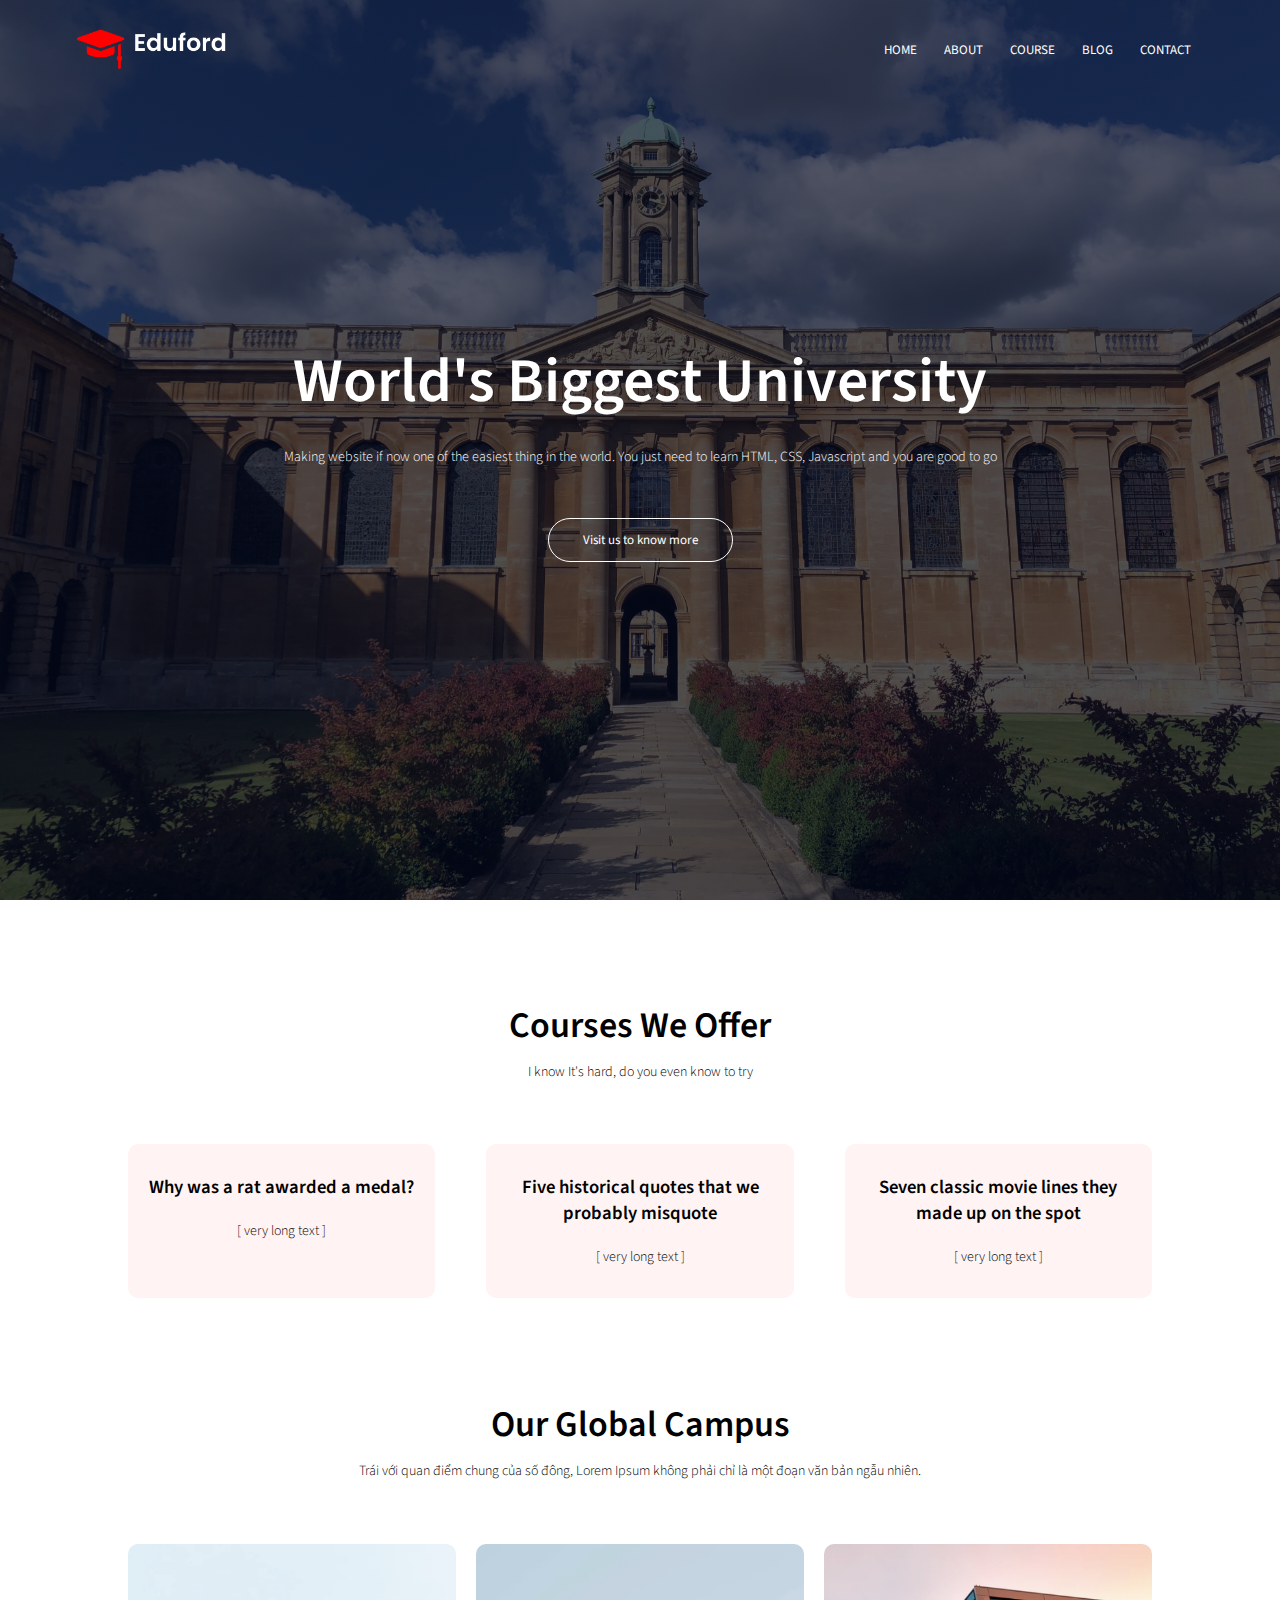
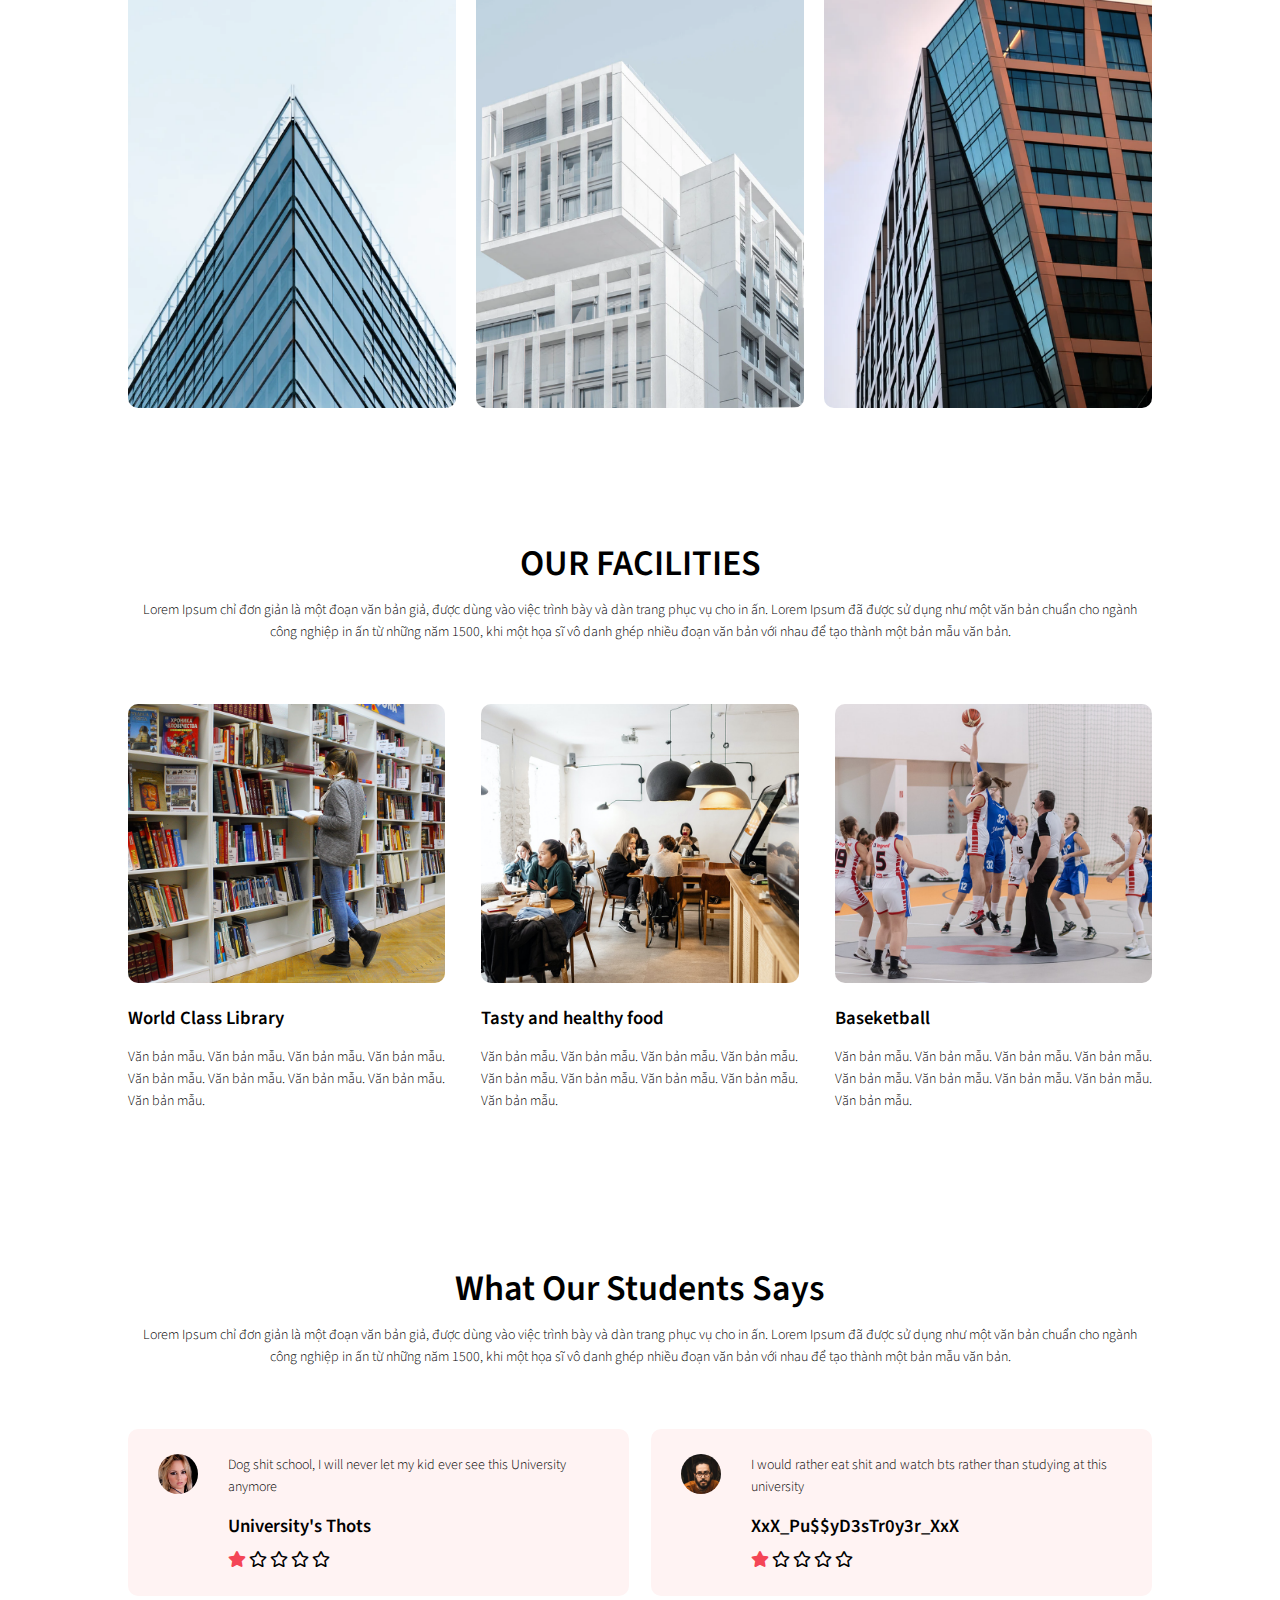
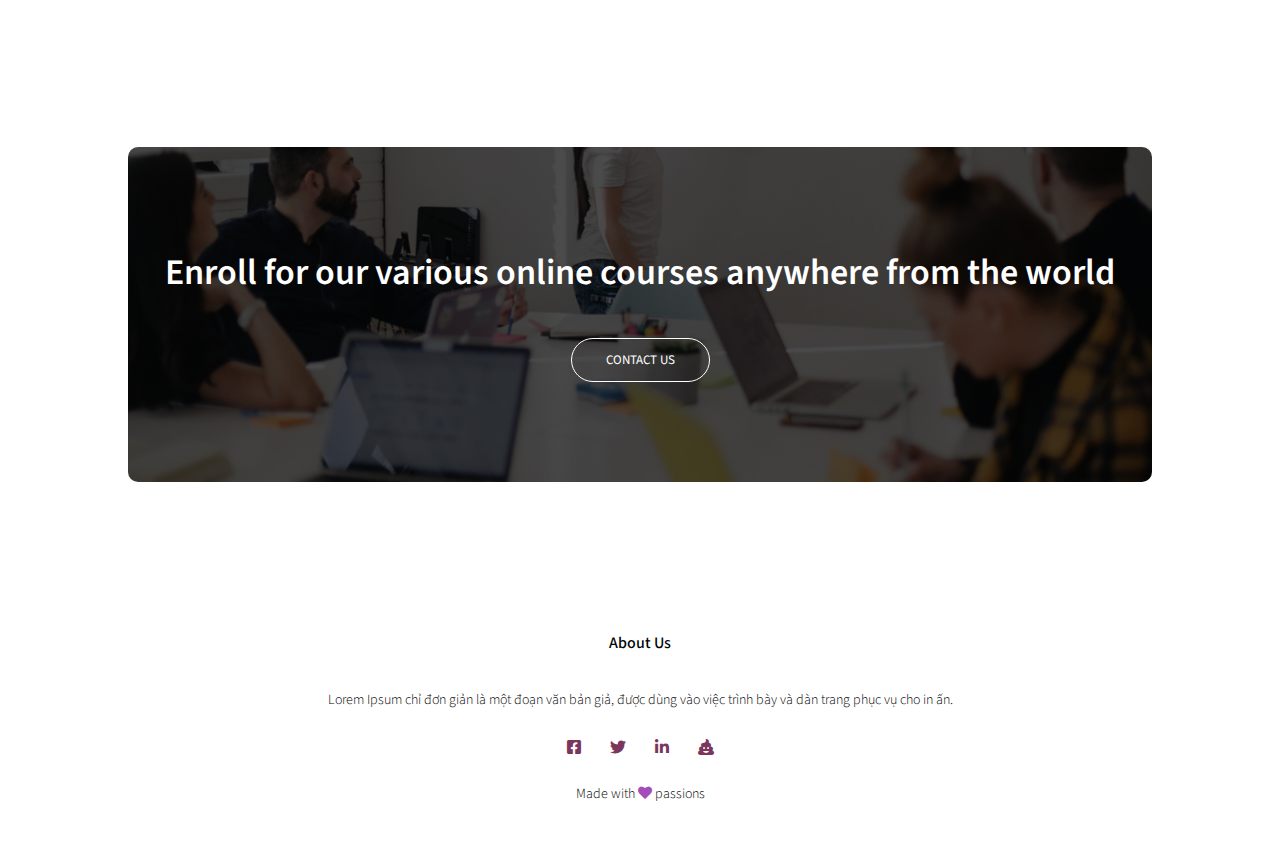
<file: ET1/index.html>
<!DOCTYPE html>
<html>
    <head>
        <link rel="stylesheet" href="ET1.css">
        <link rel="preconnect" href="https://fonts.googleapis.com">
        <link rel="preconnect" href="https://fonts.gstatic.com" crossorigin>
        <link href="https://fonts.googleapis.com/css2?family=Poppins:wght@100&family=Source+Sans+Pro:wght@300&display=swap" rel="stylesheet">
        <link rel="stylesheet" href="fontawesome-free-6.0.0-beta3-web/css/all.min.css"/>

        <title>Eduford Eniversity</title>
        <link rel="icon" href="eduford_img/title_logo.png" type="image/gif" sizes="16x16">
        
    </head>

    <body>
        <section class="banner">
            <nav>
                <a href="web3.html"><img src="eduford_img/logo.png"></a>
                <div class="nav-links" id="navLinks">
                    <i class="fas fa-times" onclick="hideMenu()"></i>
                    <ul>
                        <li><a href="#">HOME</a></li>
                        <li><a href="#">ABOUT</a></li>
                        <li><a href="#">COURSE</a></li>
                        <li><a href="#">BLOG</a></li>
                        <li><a href="#">CONTACT</a></li>
                    </ul>
                </div>
                <i class="fas fa-bars" onclick="showMenu()"></i>
            </nav>

            <div class="text-box">
                <h1>World's Biggest University</h1>
                <p>Making website if now one of the easiest thing in the world. You 
                   just need to learn HTML, CSS, Javascript and you are good to go</p>

                <a class="hero-btn" target="_blank" href="https://www.youtube.com/watch?v=dQw4w9WgXcQ&ab_channel=RickAstley">Visit us to know more</a>
            </div>

        </section>

        <!--  _________________________COURSE _________________________ -->

        <section class="course"> 
            <h1>Courses We Offer</h1>
            <p>I know It's hard, do you even know to try</p>

            <div class="row">

                <div class="course-col">
                    <h3>Why was a rat awarded a medal?</h3>
                    <p>[ very long text ]</p>
                </div>
                <div class="course-col">
                    <h3>Five historical quotes that we probably misquote</h3>
                    <p>[ very long text ]</p>
                </div>
                <div class="course-col">
                    <h3>Seven classic movie lines they made up on the spot</h3>
                    <p>[ very long text ]</p>
                </div>
            </div>
        </section>

        <!--  _________________________CAMPUS _________________________ -->

        <section class="campus">
            <h1>Our Global Campus</h1>
            <p>Trái với quan điểm chung của số đông, Lorem Ipsum không phải chỉ là 
                một đoạn văn bản ngẫu nhiên.</p>

                <div class="row">
                    <div class="campus-col">
                        <img src="eduford_img/london.png">
                        <div class="layer">
                            <h3>LONDON</h3>
                        </div>
                    </div>

                    <div class="campus-col">
                        <img src="eduford_img/washington.png">
                        <div class="layer">
                            <h3>WASHINGTON</h3>
                        </div>
                    </div>

                    <div class="campus-col">
                        <img src="eduford_img/newyork.png">
                        <div class="layer">
                            <h3>NEW YORK</h3>
                        </div>
                    </div>
                </div>
        </section>

        <!--  _________________________FACILITIES _________________________ -->

        <section class="facilities">
            <h1>OUR FACILITIES</h1>
            <p>Lorem Ipsum chỉ đơn giản là một đoạn văn bản giả, được dùng vào 
                việc trình bày và dàn trang phục vụ cho in ấn. Lorem Ipsum đã 
                được sử dụng như một văn bản chuẩn cho ngành công nghiệp in ấn 
                từ những năm 1500, khi một họa sĩ vô danh ghép nhiều đoạn văn 
                bản với nhau để tạo thành một bản mẫu văn bản.</p>

                <div class="row">
                    <div class="facilities-col">
                        <img src="eduford_img/library.png">
                        <h3>World Class Library</h3>
                        <p>Văn bản mẫu. Văn bản mẫu. Văn bản mẫu. 
                            Văn bản mẫu. Văn bản mẫu. Văn bản mẫu. 
                            Văn bản mẫu. Văn bản mẫu. Văn bản mẫu. </p>
                    </div>
                    <div class="facilities-col">
                        <img src="eduford_img/cafeteria.png">
                        <h3>Tasty and healthy food</h3>
                        <p>Văn bản mẫu. Văn bản mẫu. Văn bản mẫu. 
                            Văn bản mẫu. Văn bản mẫu. Văn bản mẫu. 
                            Văn bản mẫu. Văn bản mẫu. Văn bản mẫu. </p>
                    </div>
                    <div class="facilities-col">
                        <img src="eduford_img/basketball.png">
                        <h3>Baseketball</h3>
                        <p>Văn bản mẫu. Văn bản mẫu. Văn bản mẫu. 
                            Văn bản mẫu. Văn bản mẫu. Văn bản mẫu. 
                            Văn bản mẫu. Văn bản mẫu. Văn bản mẫu. </p>
                    </div>
                </div>
        </section>

        <!--  _________________________TESTIMONIALS _________________________ -->
        <section class="testimonials">
            <h1>What Our Students Says</h1>
            <p>Lorem Ipsum chỉ đơn giản là một đoạn văn bản giả, được dùng vào 
                việc trình bày và dàn trang phục vụ cho in ấn. Lorem Ipsum đã 
                được sử dụng như một văn bản chuẩn cho ngành công nghiệp in ấn 
                từ những năm 1500, khi một họa sĩ vô danh ghép nhiều đoạn văn 
                bản với nhau để tạo thành một bản mẫu văn bản.</p>

                <div class="row">
                    <div class="testimonials-col">
                        <img src="eduford_img/user1.jpg">
                        <div>
                            <p>Dog shit school, I will never let my kid ever see this University anymore</p>
                                <h3>University's Thots</h3>
                                <i class="fa fa-star"></i>
                                <i class="far fa-star"></i>
                                <i class="far fa-star"></i>
                                <i class="far fa-star"></i>
                                <i class="far fa-star"></i>
                        </div>
                    </div>
                    <div class="testimonials-col">
                        <img src="eduford_img/user2.jpg">
                        <div>
                            <p>I would rather eat shit and watch bts rather than studying at this university</h3>
                                <h3>XxX_Pu$$yD3sTr0y3r_XxX</h3>
                                <i class="fa fa-star"></i>
                                <i class="far fa-star"></i>
                                <i class="far fa-star"></i>
                                <i class="far fa-star"></i>
                                <i class="far fa-star"></i>
                        </div>
                    </div>
                </div>
        </section>

        <!--  _________________________CALLtoACTION _________________________ -->
        <section class="cta">
            <h1>Enroll for our various online courses anywhere from the world</h1>
            <a href="#" class="hero-btn">CONTACT US</a>
        </section>

        <!--  _________________________FOOTER _________________________ -->

        <section class="footer">
            <h4>About Us</h4>
            <p>Lorem Ipsum chỉ đơn giản là một đoạn văn bản giả, được dùng vào 
                việc trình bày và dàn trang phục vụ cho in ấn.</p>

                <div class="icons">
                    <i class="fab fa-facebook-square"></i>
                    <i class="fab fa-twitter"></i>
                    <i class="fab fa-linkedin-in"></i>
                    <i class="fas fa-poo"></i>
                </div>

                <p>Made with <i class="fas fa-heart"></i> passions</p>
        </section>

        <!-- _________________________JS _________________________ -->

        <script>
            var navLinks = document.getElementById("navLinks");

            function showMenu() {
                navLinks.style.right = "0";
            }
            function hideMenu() {
                navLinks.style.right = "-200px";
            }
        </script>

    </body>
</html>
</file>
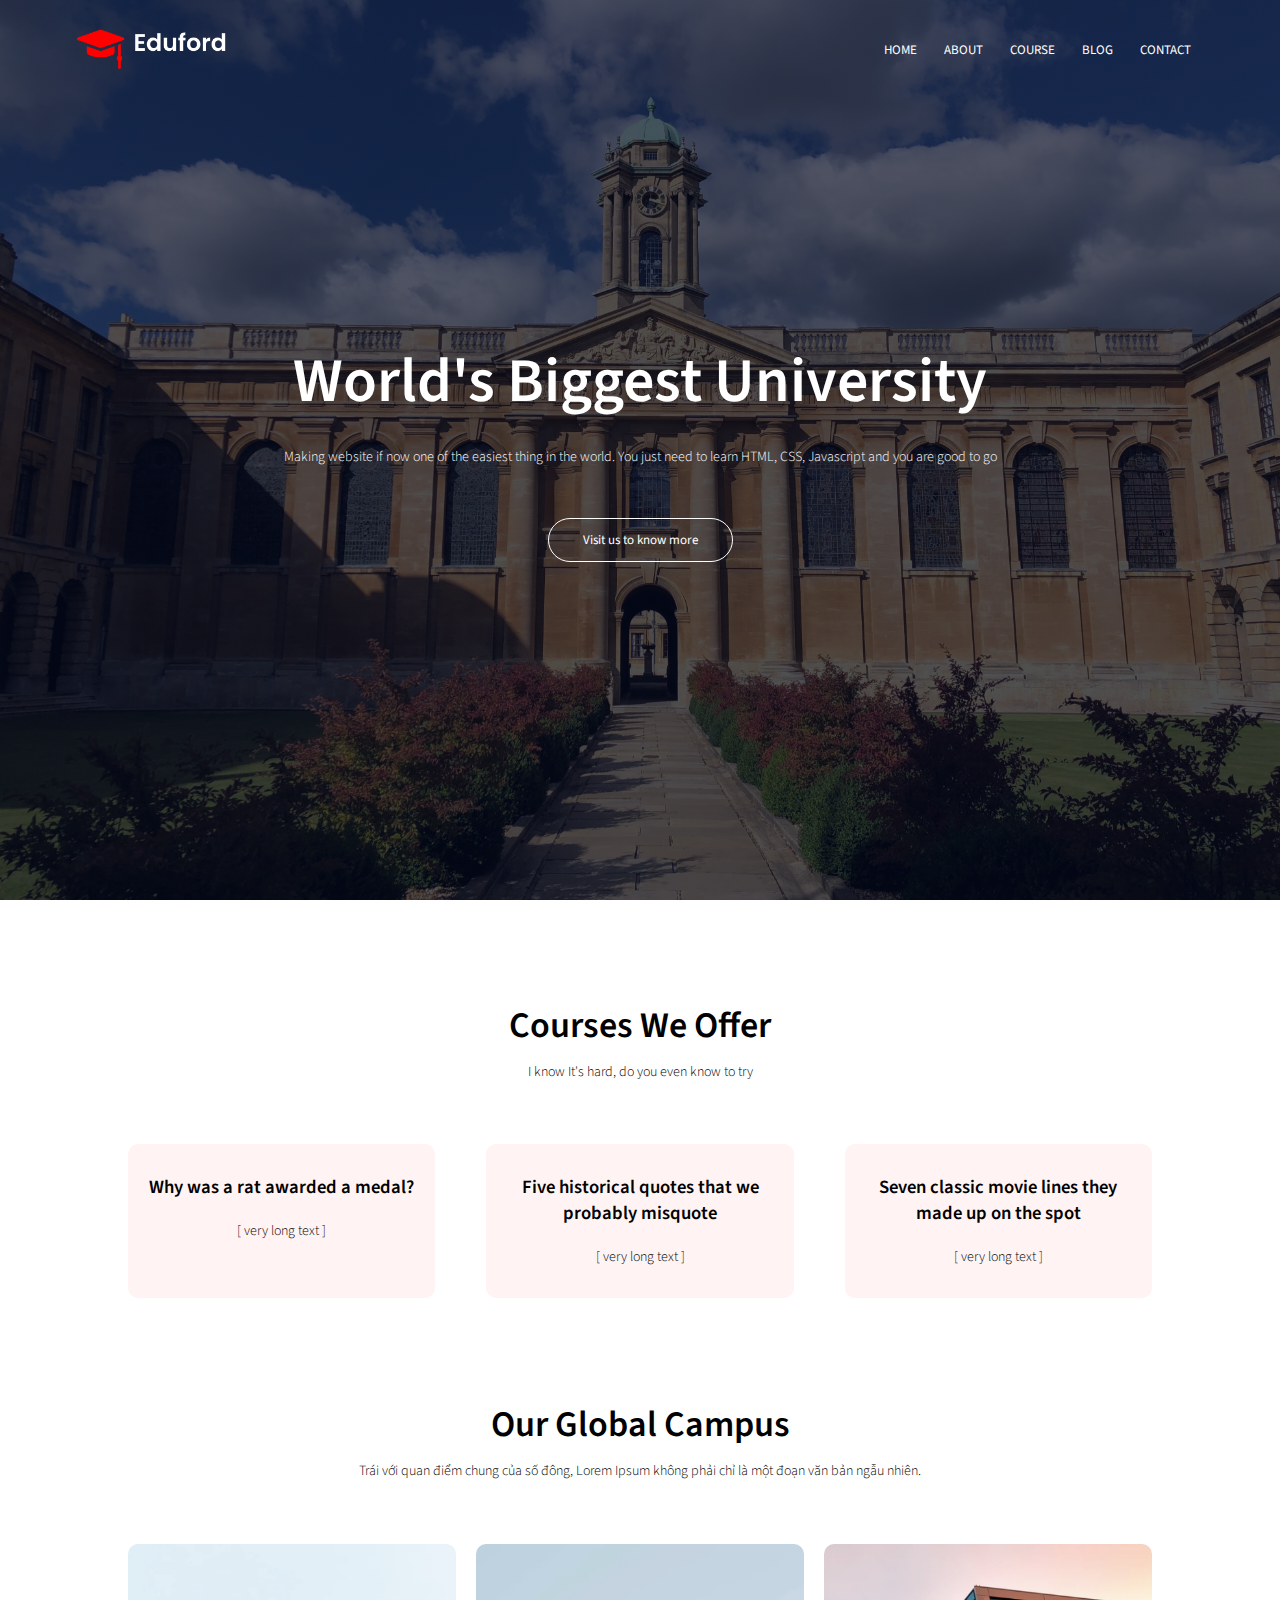
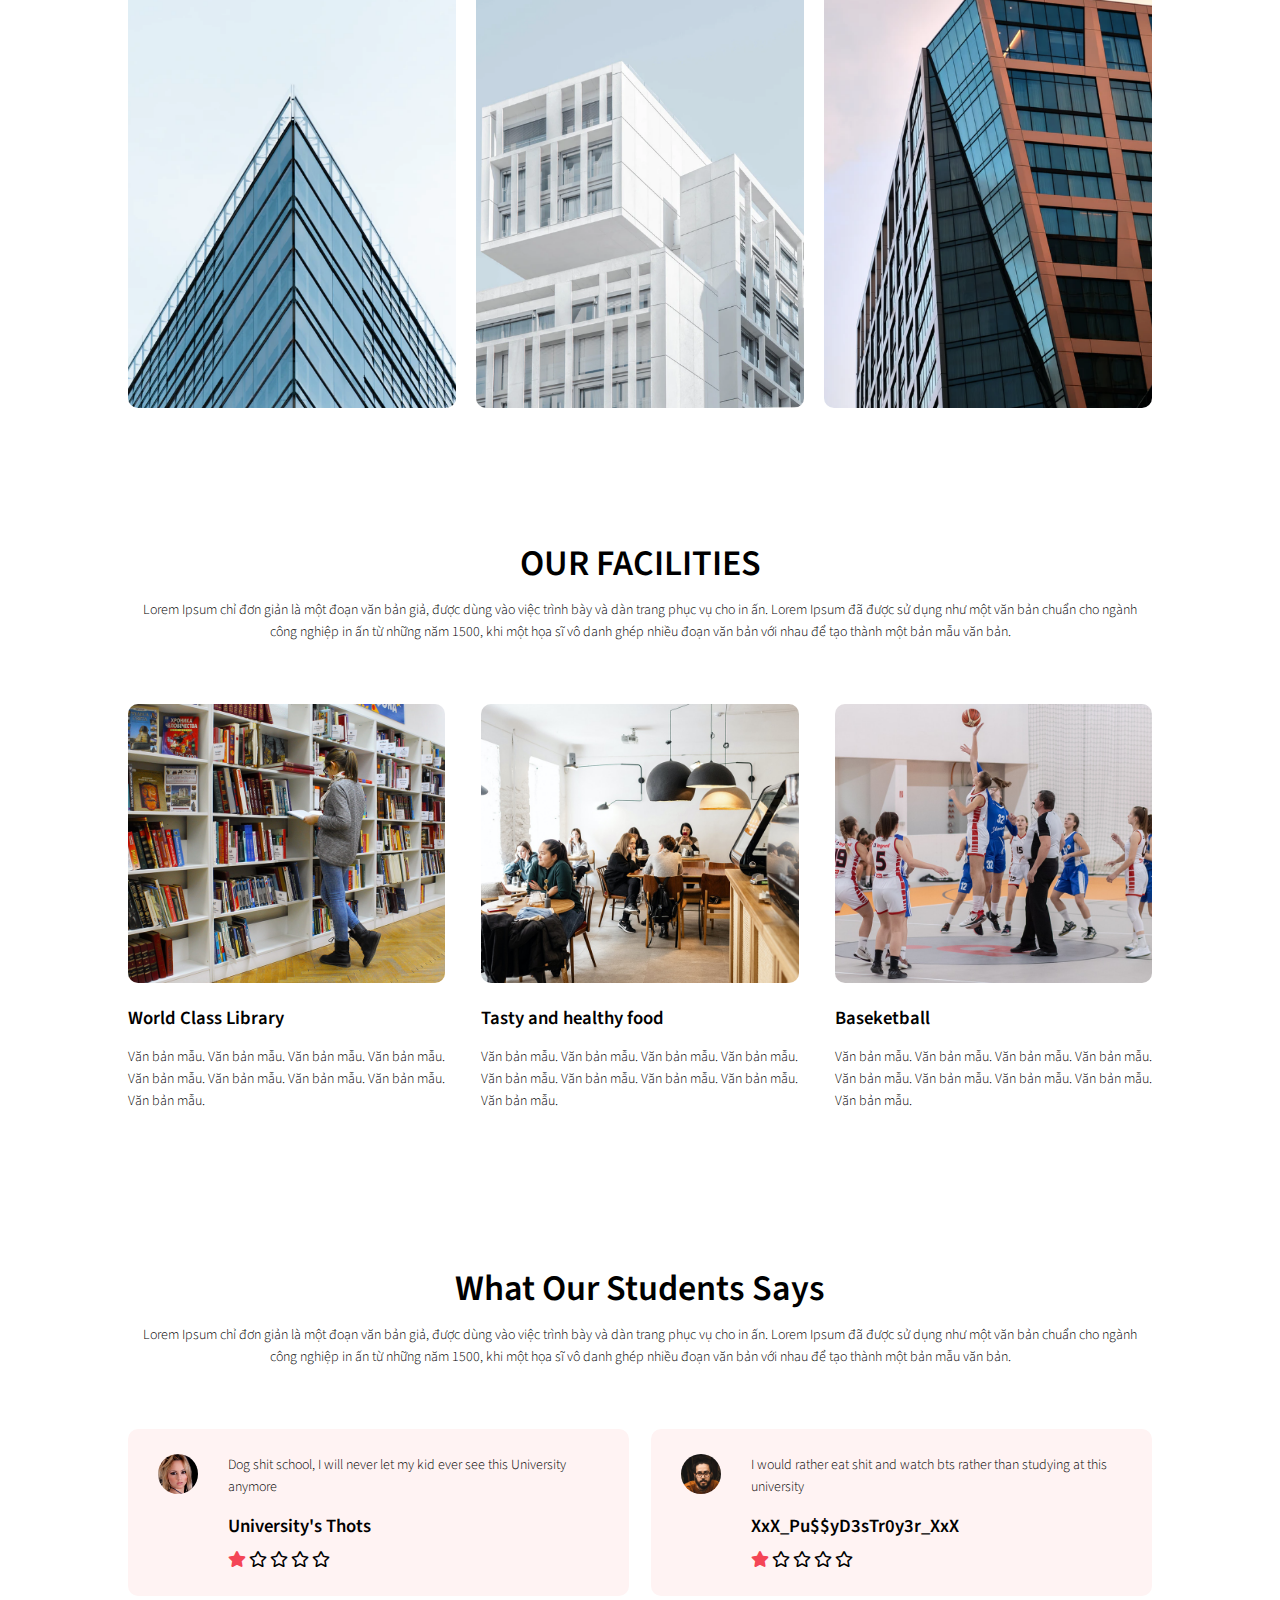
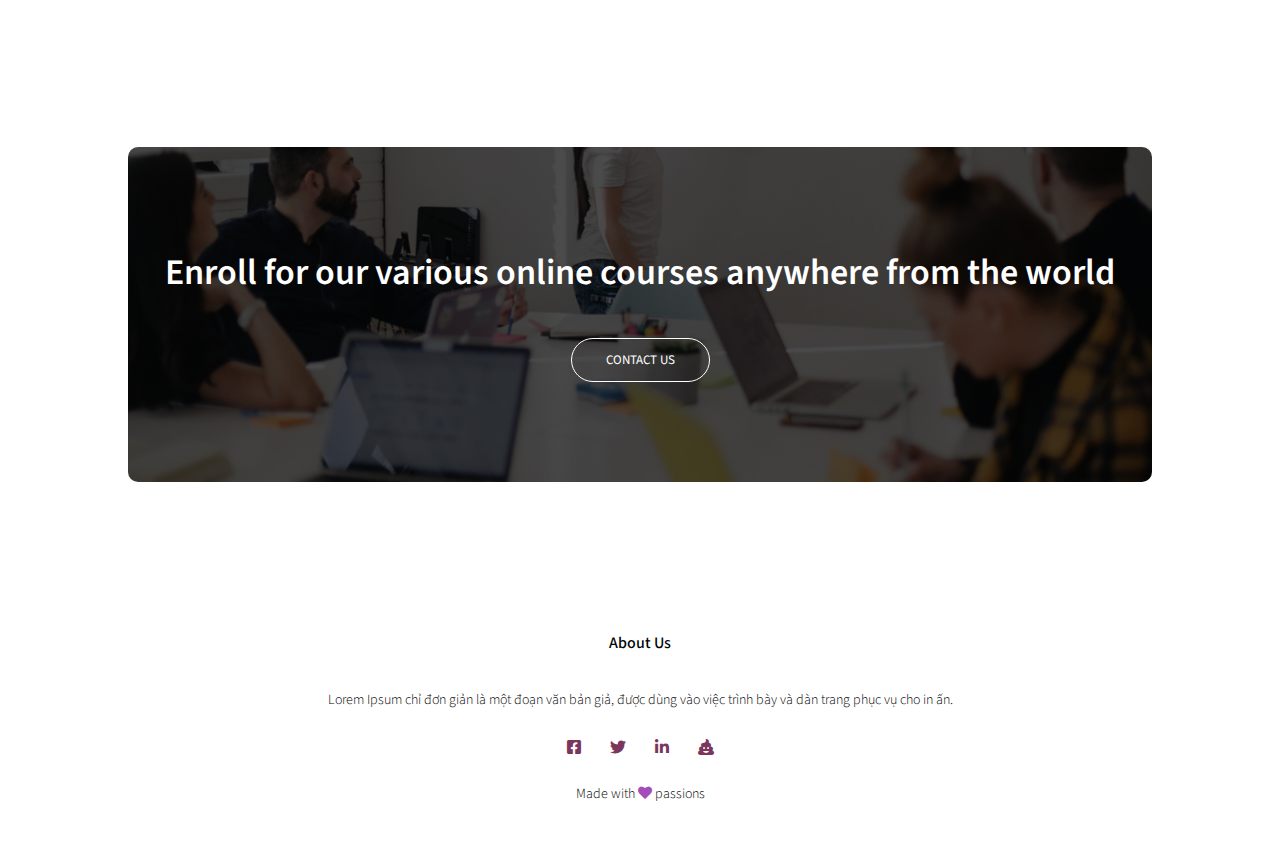
<file: ET1/ET1.html>
<!DOCTYPE html>
<html>
    <head>
        <link rel="stylesheet" href="ET1.css">
        <link rel="preconnect" href="https://fonts.googleapis.com">
        <link rel="preconnect" href="https://fonts.gstatic.com" crossorigin>
        <link href="https://fonts.googleapis.com/css2?family=Poppins:wght@100&family=Source+Sans+Pro:wght@300&display=swap" rel="stylesheet">
        <link rel="stylesheet" href="fontawesome-free-6.0.0-beta3-web/css/all.min.css"/>

        <title>Eduford Eniversity</title>
        <link rel="icon" href="eduford_img/title_logo.png" type="image/gif" sizes="16x16">
        
    </head>

    <body>
        <section class="banner">
            <nav>
                <a href="web3.html"><img src="eduford_img/logo.png"></a>
                <div class="nav-links" id="navLinks">
                    <i class="fas fa-times" onclick="hideMenu()"></i>
                    <ul>
                        <li><a href="#">HOME</a></li>
                        <li><a href="#">ABOUT</a></li>
                        <li><a href="#">COURSE</a></li>
                        <li><a href="#">BLOG</a></li>
                        <li><a href="#">CONTACT</a></li>
                    </ul>
                </div>
                <i class="fas fa-bars" onclick="showMenu()"></i>
            </nav>

            <div class="text-box">
                <h1>World's Biggest University</h1>
                <p>Making website if now one of the easiest thing in the world. You 
                   just need to learn HTML, CSS, Javascript and you are good to go</p>

                <a class="hero-btn" target="_blank" href="https://www.youtube.com/watch?v=dQw4w9WgXcQ&ab_channel=RickAstley">Visit us to know more</a>
            </div>

        </section>

        <!--  _________________________COURSE _________________________ -->

        <section class="course"> 
            <h1>Courses We Offer</h1>
            <p>I know It's hard, do you even know to try</p>

            <div class="row">

                <div class="course-col">
                    <h3>Why was a rat awarded a medal?</h3>
                    <p>[ very long text ]</p>
                </div>
                <div class="course-col">
                    <h3>Five historical quotes that we probably misquote</h3>
                    <p>[ very long text ]</p>
                </div>
                <div class="course-col">
                    <h3>Seven classic movie lines they made up on the spot</h3>
                    <p>[ very long text ]</p>
                </div>
            </div>
        </section>

        <!--  _________________________CAMPUS _________________________ -->

        <section class="campus">
            <h1>Our Global Campus</h1>
            <p>Trái với quan điểm chung của số đông, Lorem Ipsum không phải chỉ là 
                một đoạn văn bản ngẫu nhiên.</p>

                <div class="row">
                    <div class="campus-col">
                        <img src="eduford_img/london.png">
                        <div class="layer">
                            <h3>LONDON</h3>
                        </div>
                    </div>

                    <div class="campus-col">
                        <img src="eduford_img/washington.png">
                        <div class="layer">
                            <h3>WASHINGTON</h3>
                        </div>
                    </div>

                    <div class="campus-col">
                        <img src="eduford_img/newyork.png">
                        <div class="layer">
                            <h3>NEW YORK</h3>
                        </div>
                    </div>
                </div>
        </section>

        <!--  _________________________FACILITIES _________________________ -->

        <section class="facilities">
            <h1>OUR FACILITIES</h1>
            <p>Lorem Ipsum chỉ đơn giản là một đoạn văn bản giả, được dùng vào 
                việc trình bày và dàn trang phục vụ cho in ấn. Lorem Ipsum đã 
                được sử dụng như một văn bản chuẩn cho ngành công nghiệp in ấn 
                từ những năm 1500, khi một họa sĩ vô danh ghép nhiều đoạn văn 
                bản với nhau để tạo thành một bản mẫu văn bản.</p>

                <div class="row">
                    <div class="facilities-col">
                        <img src="eduford_img/library.png">
                        <h3>World Class Library</h3>
                        <p>Văn bản mẫu. Văn bản mẫu. Văn bản mẫu. 
                            Văn bản mẫu. Văn bản mẫu. Văn bản mẫu. 
                            Văn bản mẫu. Văn bản mẫu. Văn bản mẫu. </p>
                    </div>
                    <div class="facilities-col">
                        <img src="eduford_img/cafeteria.png">
                        <h3>Tasty and healthy food</h3>
                        <p>Văn bản mẫu. Văn bản mẫu. Văn bản mẫu. 
                            Văn bản mẫu. Văn bản mẫu. Văn bản mẫu. 
                            Văn bản mẫu. Văn bản mẫu. Văn bản mẫu. </p>
                    </div>
                    <div class="facilities-col">
                        <img src="eduford_img/basketball.png">
                        <h3>Baseketball</h3>
                        <p>Văn bản mẫu. Văn bản mẫu. Văn bản mẫu. 
                            Văn bản mẫu. Văn bản mẫu. Văn bản mẫu. 
                            Văn bản mẫu. Văn bản mẫu. Văn bản mẫu. </p>
                    </div>
                </div>
        </section>

        <!--  _________________________TESTIMONIALS _________________________ -->
        <section class="testimonials">
            <h1>What Our Students Says</h1>
            <p>Lorem Ipsum chỉ đơn giản là một đoạn văn bản giả, được dùng vào 
                việc trình bày và dàn trang phục vụ cho in ấn. Lorem Ipsum đã 
                được sử dụng như một văn bản chuẩn cho ngành công nghiệp in ấn 
                từ những năm 1500, khi một họa sĩ vô danh ghép nhiều đoạn văn 
                bản với nhau để tạo thành một bản mẫu văn bản.</p>

                <div class="row">
                    <div class="testimonials-col">
                        <img src="eduford_img/user1.jpg">
                        <div>
                            <p>Dog shit school, I will never let my kid ever see this University anymore</p>
                                <h3>University's Thots</h3>
                                <i class="fa fa-star"></i>
                                <i class="far fa-star"></i>
                                <i class="far fa-star"></i>
                                <i class="far fa-star"></i>
                                <i class="far fa-star"></i>
                        </div>
                    </div>
                    <div class="testimonials-col">
                        <img src="eduford_img/user2.jpg">
                        <div>
                            <p>I would rather eat shit and watch bts rather than studying at this university</h3>
                                <h3>XxX_Pu$$yD3sTr0y3r_XxX</h3>
                                <i class="fa fa-star"></i>
                                <i class="far fa-star"></i>
                                <i class="far fa-star"></i>
                                <i class="far fa-star"></i>
                                <i class="far fa-star"></i>
                        </div>
                    </div>
                </div>
        </section>

        <!--  _________________________CALLtoACTION _________________________ -->
        <section class="cta">
            <h1>Enroll for our various online courses anywhere from the world</h1>
            <a href="#" class="hero-btn">CONTACT US</a>
        </section>

        <!--  _________________________FOOTER _________________________ -->

        <section class="footer">
            <h4>About Us</h4>
            <p>Lorem Ipsum chỉ đơn giản là một đoạn văn bản giả, được dùng vào 
                việc trình bày và dàn trang phục vụ cho in ấn.</p>

                <div class="icons">
                    <i class="fab fa-facebook-square"></i>
                    <i class="fab fa-twitter"></i>
                    <i class="fab fa-linkedin-in"></i>
                    <i class="fas fa-poo"></i>
                </div>

                <p>Made with <i class="fas fa-heart"></i> passions</p>
        </section>

        <!-- _________________________JS _________________________ -->

        <script>
            var navLinks = document.getElementById("navLinks");

            function showMenu() {
                navLinks.style.right = "0";
            }
            function hideMenu() {
                navLinks.style.right = "-200px";
            }
        </script>

    </body>
</html>
</file>
<file: ET1/ET1.css>
* {
    padding: 0;
    margin: 0;
    font-family: 'Poppins', sans-serif;
    font-family: 'Source Sans Pro', sans-serif;
}

.banner {
    min-height: 100vh;
    width: 100%;
    background-image: linear-gradient(rgba(4,9,30,0.7),rgba(4,9,30,0.7)),url(eduford_img/QueenOxford.jpg);
    background-position: center;
    background-size: cover;
    position: relative;
}

nav {
    display: flex;
    padding: 2% 6%;
    align-items: center;
    justify-content: space-between;
}

nav img {
    width: 150px;
}

.nav-links {
    flex: 1;
    text-align: right;
}

.nav-links ul li {
    list-style: none;
    display: inline-block;
    padding: 8px 12px;
    position: relative;
}

.nav-links ul li a {
    color: white;
    text-decoration: none;
    font-size: 13px;
}

.nav-links ul li::after {
    content: '';
    width: 0%;
    height: 2px;
    background: #f44556;
    display: block;
    margin: auto;
    transition: 0.5s;
}

.nav-links ul li:hover::after {
    width: 100%;
}

.text-box {
    width: 90%;
    color: #fff;
    position: absolute;
    top: 50%;
    left: 50%;
    transform: translate(-50%,-50%);
    text-align: center;
}

.text-box h1 {
    font-size: 62px;
}

.text-box p {
    font-size: 14px;
    margin: 10px 0 40px;
    color: white;
}

.hero-btn {
    display: inline-block;
    text-decoration: none;
    color: white;
    border: 1px solid white;
    padding: 12px 34px;
    font-size: 13px;
    background: transparent;
    position: relative;
    cursor: pointer;
    border-radius: 25px;
    transition: 1s;
}

.hero-btn:hover {
    border: 1px solid #f44336;
    background: #f7847b;
}

nav .fas {
    display: none;
}

@media(max-width: 700px) {
    .text-box h1 {
        font-size: 30px;
    }
    .nav-links ul li {
        display: block;
    }
    .nav-links {
        position: absolute;
        background: #f44336;
        height: 100vh;
        width: 200px;
        top: 0;
        right: -200px;
        text-align: left;
        z-index: 2;
        transition: 0.5s;
    }
    nav .fas {
        display: block;
        color: #fff;
        margin: 10px;
        font-size: 22px;
        cursor: pointer;
    }
    .nav-links ul {
        padding: 30px;
    }
}

/*  _________________________COURSE _________________________ */
.course {
    width: 80%;
    margin: auto;
    text-align: center;
    padding-top: 100px;
}

h1 {
    font-size: 36px;
    font-weight: 600;
}

p {
    color: black;
    font-size: 14px;
    font-weight: 300;
    line-height: 22px;
    padding: 10px;
}

.row {
    margin-top: 5%;
    display: flex;
    justify-content: space-between;
}

.course-col {
    flex-basis: 30%;
    background: #fff3f3;
    border-radius: 10px;
    margin-bottom: 5%;
    padding: 20px 12px;
    box-sizing: border-box;
}

h3 {
    text-align: center;
    font-weight: 600;
    margin: 10px 0;
}

.course-col:hover {
    box-shadow: 0 0 10px 0px rgba(0,0,0,0.2);
}

@media ( max-width: 700px ) {
    .row {
        flex-direction: column;
    }
}

/*  _________________________CAMPUS _________________________ */

.campus {
    width: 80%;
    margin: auto;
    padding-top: 50px;
    text-align: center;
}

.campus-col {
    flex-basis: 32%;
    border-radius: 10px;
    margin-bottom: 30px;
    position: relative;
    overflow: hidden;
}

.campus-col img {
    width: 100%;
    display: block;
}

.layer {
    background: transparent;
    height: 100%;
    width: 100%;
    position: absolute;
    top: 0;
    left: 0;
    transition: 0.5;
}

.layer:hover {
    background: rgba(255, 255, 255, 0.205);
}

.layer h3 {
    width: 100%;
    font-weight: bold;
    color: white;
    font-size: 26px;
    bottom: 0;
    left: 50%;
    transform: translateX(-50%);
    position: absolute;
    opacity: 0;
    transition: 0.5s;
}

.layer:hover h3 {
    bottom: 49%;
    opacity: 1;
}

/*  _________________________FACILITIES _________________________ */

.facilities {
    width: 80%;
    margin: auto;
    text-align: center;
    padding-top: 100px;
}

.row {
    margin-top: 5%;
    display: flex;
    justify-content: space-between;
}

.facilities-col {
    flex-basis: 31%;
    border-radius: 10px;
    margin-bottom: 5%;
    text-align: left;
}

.facilities-col img {
    width: 100%;
    border-radius: 10px;
}

.facilities-col p {
    padding: 0;
}

.facilities-col h3 {
    margin-top: 16px;
    margin-bottom: 15px;
    text-align: left;
}

/*  _________________________TESTIMONIALS _________________________ */

.testimonials {
    width: 80%;
    margin: auto;
    text-align: center;
    padding-top: 100px;
}

.testimonials-col {
    flex-basis: 44%;
    border-radius: 10px;
    margin-bottom: 5%;
    text-align: left;
    background: #fff3f3;
    padding: 25px;
    cursor: pointer;
    display: flex;
}

.testimonials-col img {
    height: 40px;
    margin-left: 5px;
    margin-right: 30px;
    border-radius: 50%;
}

.testimonials-col p {
    padding: 0;
}

.testimonials-col h3 {
    margin-top: 15px;
    text-align: left;
}

.testimonials-col .fa {
    color: #f44556;
}

@media ( max-width: 700px ) {
    .testimonials-col img {
        margin-left: 0px;
        margin-right: 15px;
    }
}

/*  _________________________CALLTOACTION _________________________ */

.cta {
    margin: 100px auto;
    width: 80%;
    background-image: linear-gradient(rgba(0,0,0,0.7),rgba(0,0,0,0.7)), url(eduford_img/banner2.jpg);
    background-position: center;
    background-size: cover;
    border-radius: 10px;
    text-align: center;
    padding: 100px 0;
}

.cta h1 {
    color: white;
    margin-bottom: 40px;
    padding: 0;
}

@media ( max-width: 700px ) {
    .cta h1 {
        font-size: 24px;
    }
}

/*  _________________________FOOTER _________________________ */

.footer {
    width: 100%;
    text-align: center;
    padding: 30px 0;
}

.footer h4 {
    margin-bottom: 25px;
    margin-top: 20px;
    font-weight: 500;
}

.icons .fab {
    color: #7a365c;
    margin: 0 13px;
    cursor: pointer;
    padding: 18px 0;
}

.icons .fas {
    color: #7a365c;
    margin: 0 13px;
    cursor: pointer;
    padding: 18px 0;
}

p .fas {
    color: rgb(163, 78, 184);
}
</file>
